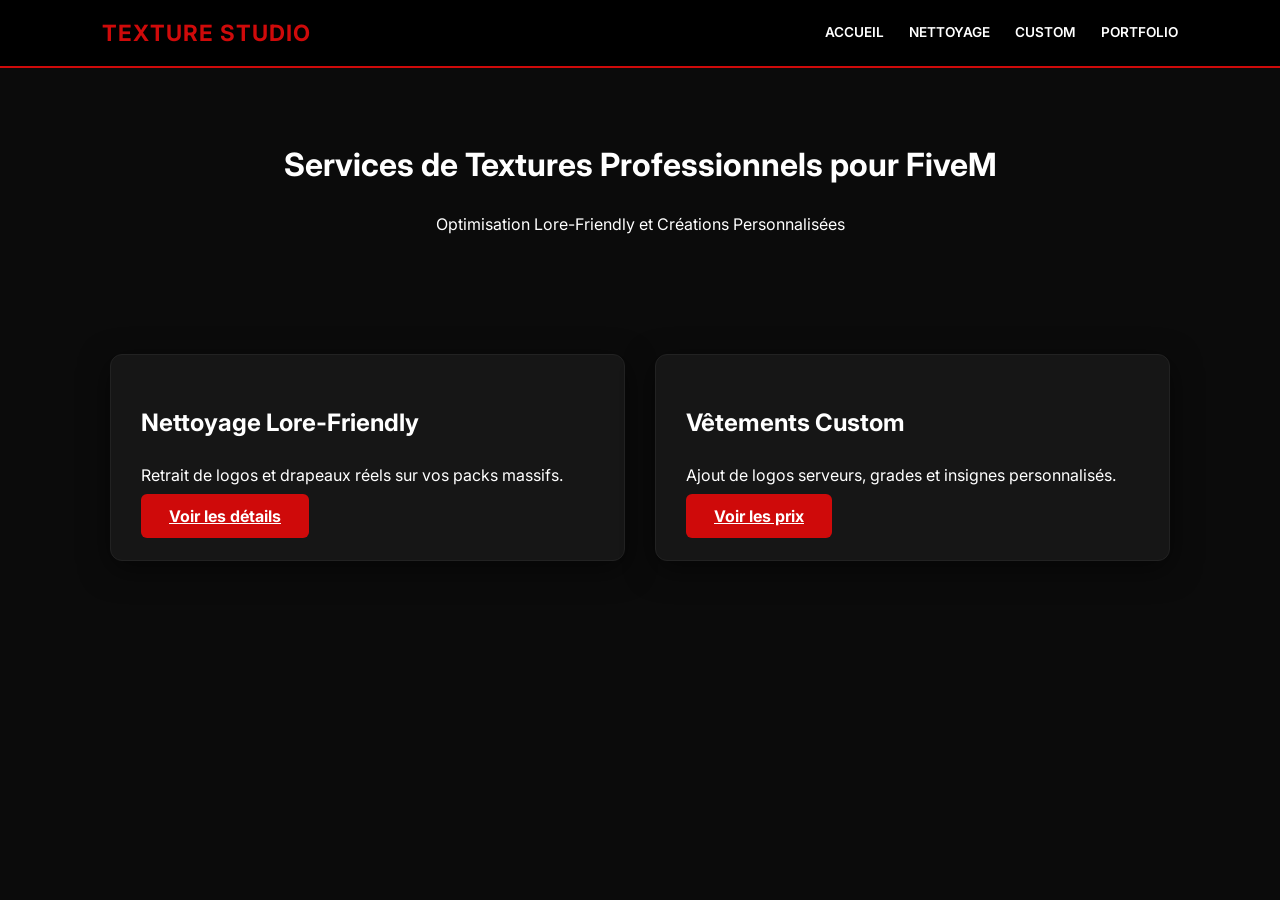
<file: Index.html>
<!DOCTYPE html>
<html lang="fr">
<head>
    <meta charset="UTF-8">
    <title>Texture Studio | Accueil</title>
    <link rel="stylesheet" href="style.css">
</head>
<body>
    <nav>
        <div class="logo">TEXTURE STUDIO</div>
        <div class="menu">
            <a href="index.html">Accueil</a>
            <a href="nettoyage.html">Nettoyage</a>
            <a href="custom.html">Custom</a>
            <a href="portfolio.html">Portfolio</a>
        </div>
    </nav>

    <header class="container" style="text-align:center;">
        <h1>Services de Textures Professionnels pour FiveM</h1>
        <p>Optimisation Lore-Friendly et Créations Personnalisées</p>
    </header>

    <div class="container grid">
        <div class="card">
            <h2>Nettoyage Lore-Friendly</h2>
            <p>Retrait de logos et drapeaux réels sur vos packs massifs.</p>
            <a href="nettoyage.html" class="btn">Voir les détails</a>
        </div>
        <div class="card">
            <h2>Vêtements Custom</h2>
            <p>Ajout de logos serveurs, grades et insignes personnalisés.</p>
            <a href="custom.html" class="btn">Voir les prix</a>
        </div>
    </div>
</body>
</html>
</file>
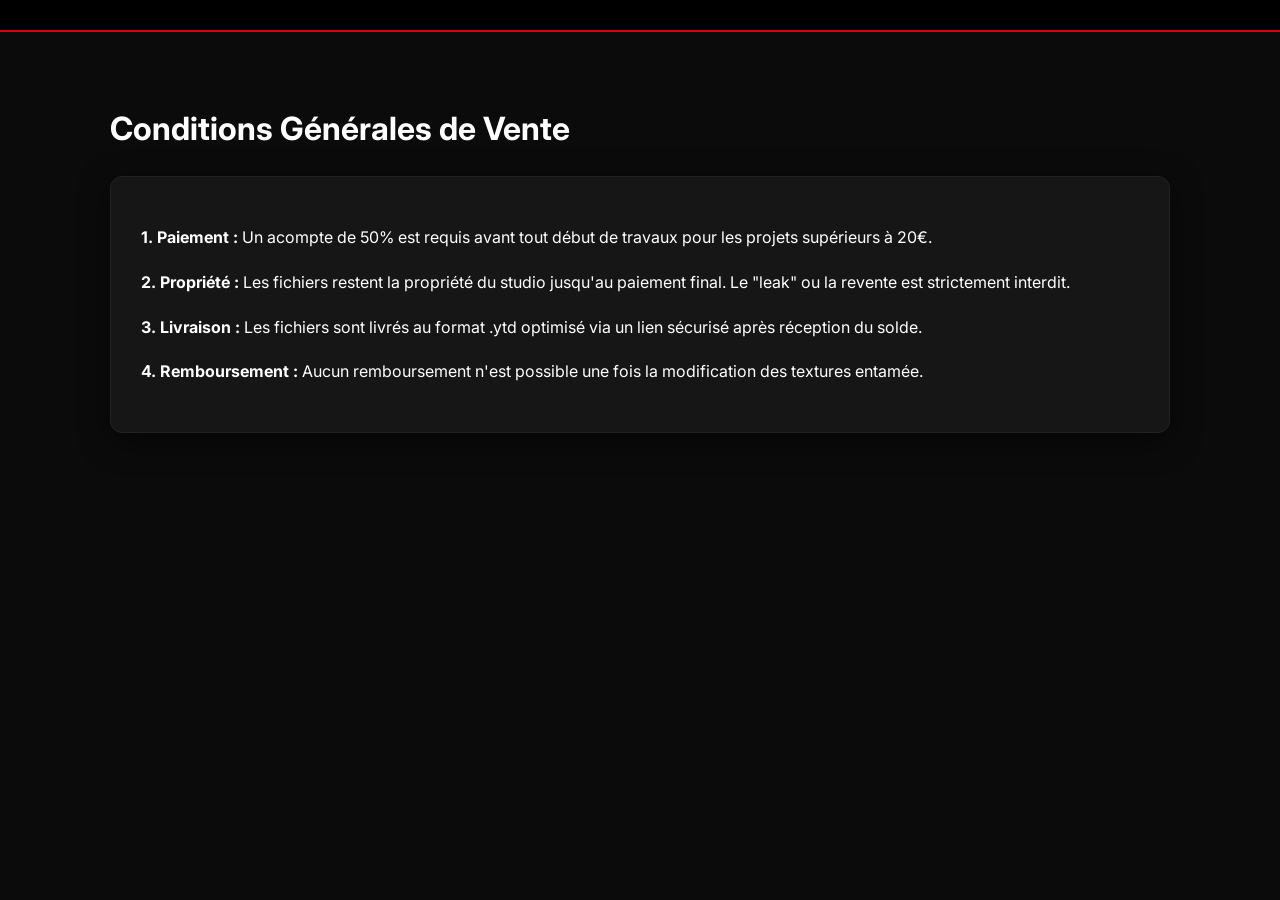
<file: Cgv.html>
<!DOCTYPE html>
<html lang="fr">
<head>
    <meta charset="UTF-8">
    <link rel="stylesheet" href="style.css">
    <title>CGV | Sécurité & Paiement</title>
</head>
<body>
    <nav></nav>
    <div class="container">
        <h1>Conditions Générales de Vente</h1>
        <div class="card" style="text-align: left; line-height: 1.8;">
            <p><strong>1. Paiement :</strong> Un acompte de 50% est requis avant tout début de travaux pour les projets supérieurs à 20€.</p>
            <p><strong>2. Propriété :</strong> Les fichiers restent la propriété du studio jusqu'au paiement final. Le "leak" ou la revente est strictement interdit.</p>
            <p><strong>3. Livraison :</strong> Les fichiers sont livrés au format .ytd optimisé via un lien sécurisé après réception du solde.</p>
            <p><strong>4. Remboursement :</strong> Aucun remboursement n'est possible une fois la modification des textures entamée.</p>
        </div>
    </div>
</body>
</html>
</file>
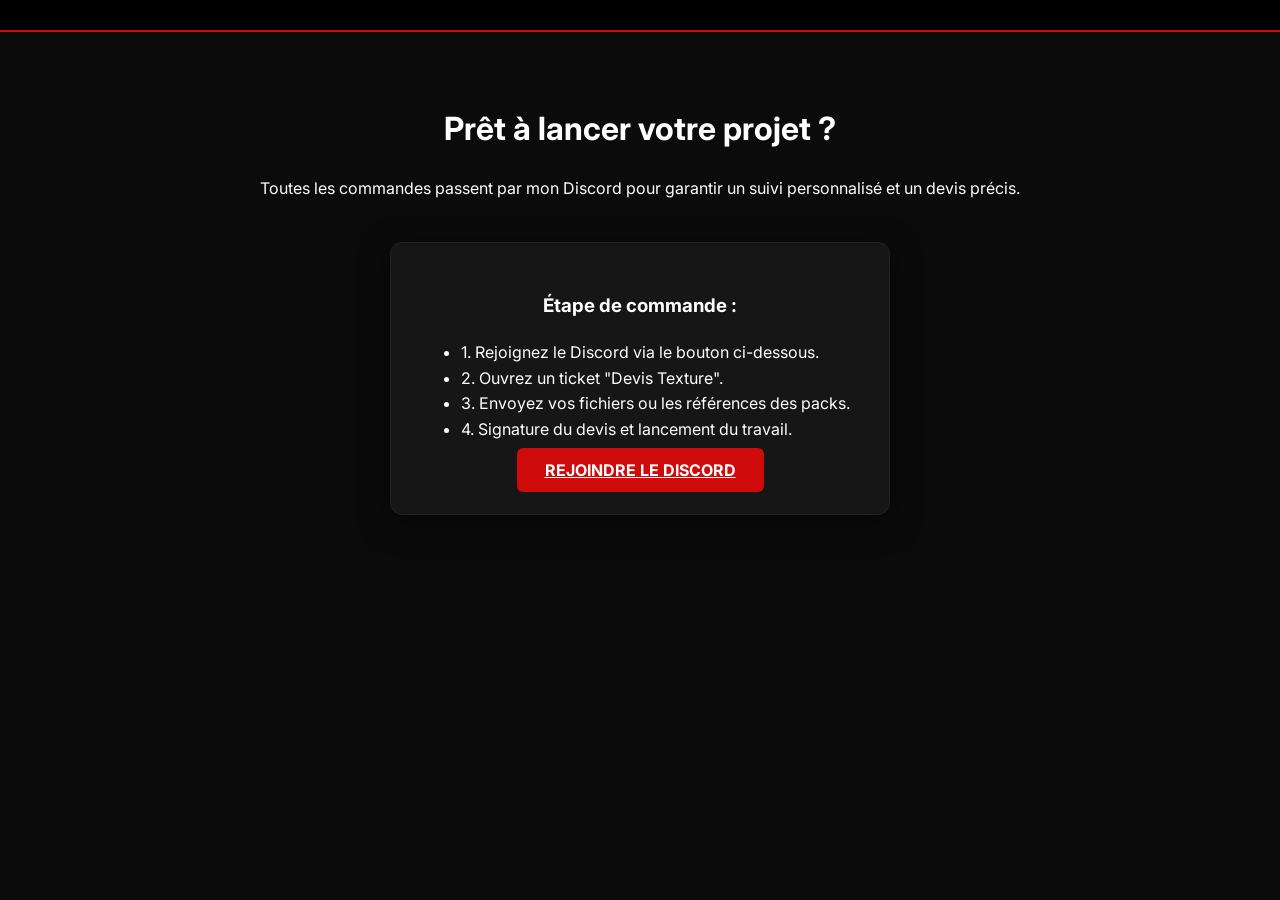
<file: Contact.html>
<!DOCTYPE html>
<html lang="fr">
<head>
    <meta charset="UTF-8">
    <link rel="stylesheet" href="style.css">
    <title>Contact | Commander</title>
</head>
<body>
    <nav></nav>
    <div class="container" style="text-align: center;">
        <h1>Prêt à lancer votre projet ?</h1>
        <p>Toutes les commandes passent par mon Discord pour garantir un suivi personnalisé et un devis précis.</p>
        
        <div class="card" style="max-width: 500px; margin: 40px auto;">
            <h3>Étape de commande :</h3>
            <ul style="text-align: left;">
                <li>1. Rejoignez le Discord via le bouton ci-dessous.</li>
                <li>2. Ouvrez un ticket "Devis Texture".</li>
                <li>3. Envoyez vos fichiers ou les références des packs.</li>
                <li>4. Signature du devis et lancement du travail.</li>
            </ul>
            <a href="https://discord.gg/TON_LIEN" class="btn">REJOINDRE LE DISCORD</a>
        </div>
    </div>
</body>
</html>
</file>
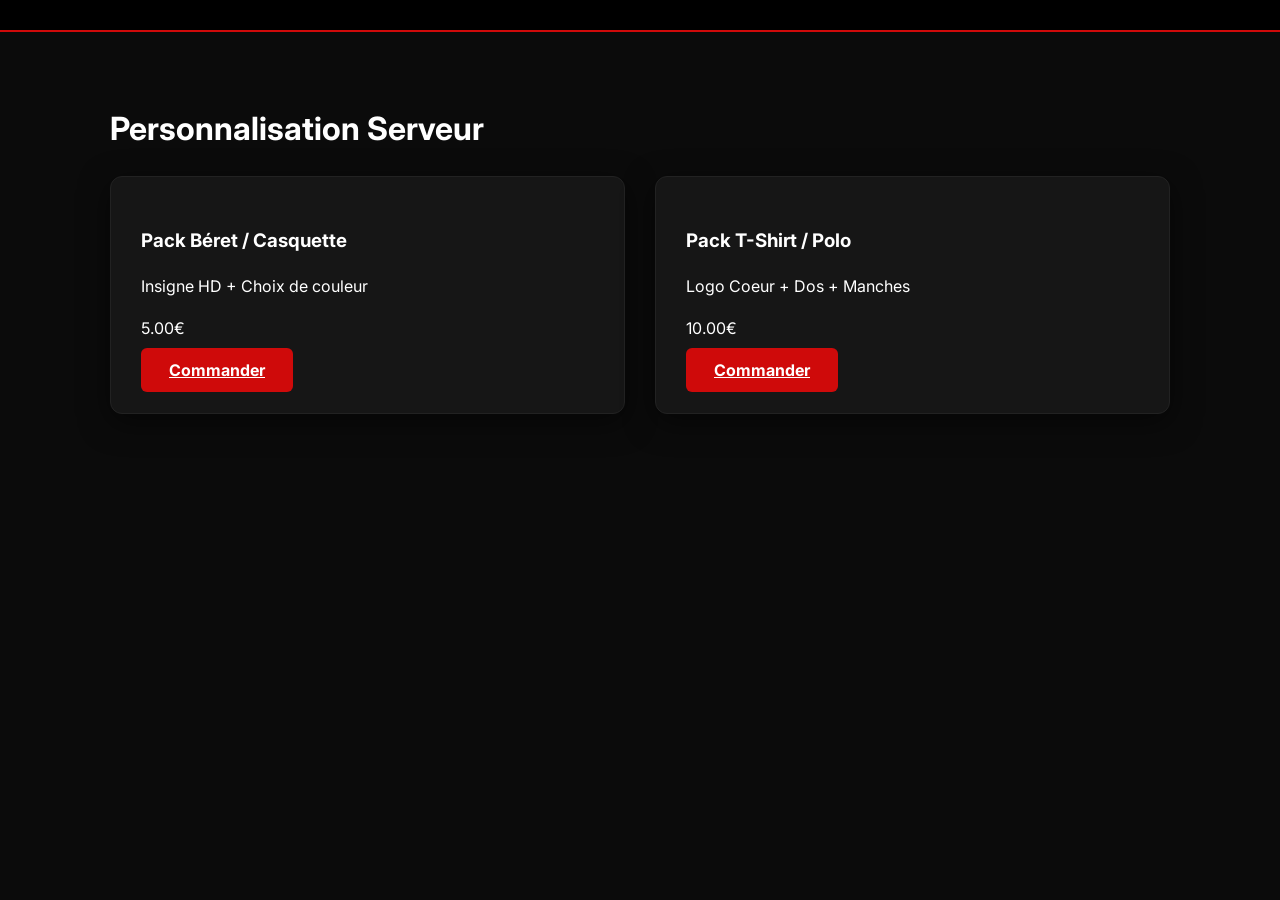
<file: Custom.html>
<!DOCTYPE html>
<html lang="fr">
<head>
    <meta charset="UTF-8">
    <link rel="stylesheet" href="style.css">
    <title>Service Custom | Boutique</title>
</head>
<body>
    <nav></nav>

    <div class="container">
        <h1>Personnalisation Serveur</h1>
        <div class="grid">
            <div class="card">
                <h3>Pack Béret / Casquette</h3>
                <p>Insigne HD + Choix de couleur</p>
                <p class="price">5.00€</p>
                <a href="#" class="btn">Commander</a>
            </div>
            <div class="card">
                <h3>Pack T-Shirt / Polo</h3>
                <p>Logo Coeur + Dos + Manches</p>
                <p class="price">10.00€</p>
                <a href="#" class="btn">Commander</a>
            </div>
        </div>
    </div>
</body>
</html>
</file>
<file: style.css>
/* --- BASE & VARIABLES --- */
@import url('https://fonts.googleapis.com/css2?family=Inter:wght@300;400;700&display=swap');

:root {
    --primary: #cf0a0a;
    --primary-hover: #ff1a1a;
    --bg: #0b0b0b;
    --card: #161616;
    --text: #ffffff;
    --text-muted: #a0a0a0;
    --shadow: 0 8px 30px rgba(0,0,0,0.5);
}

* { box-sizing: border-box; }

html, body { 
    background-color: var(--bg) !important; 
    color: var(--text);
    margin: 0;
    height: 100%;
}

body { 
    font-family: 'Inter', sans-serif; 
    line-height: 1.6;
}

/* --- NAVIGATION & CARTES --- */
nav {
    display: flex;
    justify-content: space-between;
    align-items: center;
    padding: 15px 8%;
    background: rgba(0, 0, 0, 0.95);
    border-bottom: 2px solid var(--primary);
    position: sticky;
    top: 0;
    z-index: 1000;
    backdrop-filter: blur(10px);
}

.logo { font-weight: 700; font-size: 1.4rem; color: var(--primary); letter-spacing: 1px; }

/* FIX: Alignement des onglets à droite */
.menu {
    display: flex;
    align-items: center;
}

.menu a {
    color: var(--text);
    text-decoration: none;
    margin-left: 25px;
    font-size: 0.85rem;
    text-transform: uppercase;
    font-weight: 600;
    transition: 0.3s;
}

.menu a:hover { color: var(--primary); }

/* FIX: Gestion du menu déroulant (Vêtements) */
.dropdown {
    position: relative;
    display: inline-block;
}

.dropdown-content {
    display: none;
    position: absolute;
    background-color: var(--card);
    min-width: 200px;
    box-shadow: var(--shadow);
    z-index: 1;
    border: 1px solid #333;
    border-radius: 4px;
    top: 100%;
}

.dropdown:hover .dropdown-content { display: block; }

.dropdown-content a {
    margin: 0;
    padding: 12px 16px;
    display: block;
    text-transform: none;
    font-size: 0.8rem;
}

/* --- GRILLE & CONTENU --- */
.container { max-width: 1100px; margin: auto; padding: 50px 20px; }

.grid { 
    display: grid; 
    grid-template-columns: repeat(auto-fit, minmax(300px, 1fr)); 
    gap: 30px; 
}

.card {
    background: var(--card);
    border-radius: 12px;
    padding: 30px;
    border: 1px solid #222;
    transition: transform 0.3s;
    box-shadow: var(--shadow);
}

.price-tag { color: var(--primary); font-weight: 700; font-size: 1.2rem; display: block; margin: 15px 0; }

.btn {
    background: var(--primary);
    color: white;
    padding: 12px 28px;
    border-radius: 6px;
    font-weight: 700;
    cursor: pointer;
    border: none;
    width: 100%;
    transition: 0.3s;
}

/* --- PANIER LATÉRAL --- */
#overlay {
    display: none;
    position: fixed;
    top: 0; left: 0;
    width: 100%; height: 100%;
    background: rgba(0, 0, 0, 0.8);
    backdrop-filter: blur(4px);
    z-index: 1999;
}

.cart-panel {
    position: fixed;
    top: 0;
    right: -450px;
    width: 100%;
    max-width: 400px;
    height: 100vh;
    background: var(--card);
    border-left: 2px solid var(--primary);
    box-shadow: var(--shadow);
    z-index: 2000;
    transition: cubic-bezier(0.4, 0, 0.2, 1) 0.4s;
    display: flex;
    flex-direction: column;
}

.cart-panel.active { right: 0; }

.cart-header {
    padding: 20px;
    background: #000;
    border-bottom: 1px solid #222;
    display: flex;
    justify-content: space-between;
    align-items: center;
}

.cart-content { flex: 1; padding: 20px; overflow-y: auto; }

.cart-input-group { margin-bottom: 15px; }
.cart-input-group label { display: block; font-size: 0.8rem; color: var(--text-muted); margin-bottom: 5px; }
.cart-input-group input {
    width: 100%;
    background: #0b0b0b;
    border: 1px solid #333;
    padding: 10px;
    color: white;
    border-radius: 4px;
}

.cart-footer { padding: 20px; background: #000; border-top: 1px solid #222; }

.btn-checkout { margin-bottom: 10px; }

.btn-discord-alt {
    background: #5865F2;
    color: white;
    padding: 12px;
    border-radius: 6px;
    border: none;
    width: 100%;
    cursor: pointer;
    font-weight: 700;
}

/* Panier flottant */
.cart-floater {
    position: fixed;
    bottom: 30px;
    right: 30px;
    background: var(--primary);
    color: white;
    padding: 15px 25px;
    border-radius: 50px;
    cursor: pointer;
    font-weight: 700;
    box-shadow: var(--shadow);
    z-index: 900;
}

#login-bar {
    display: flex;
    justify-content: center;
    padding: 12px;
    background: #000;
    border-bottom: 1px solid #222;
}
</file>
